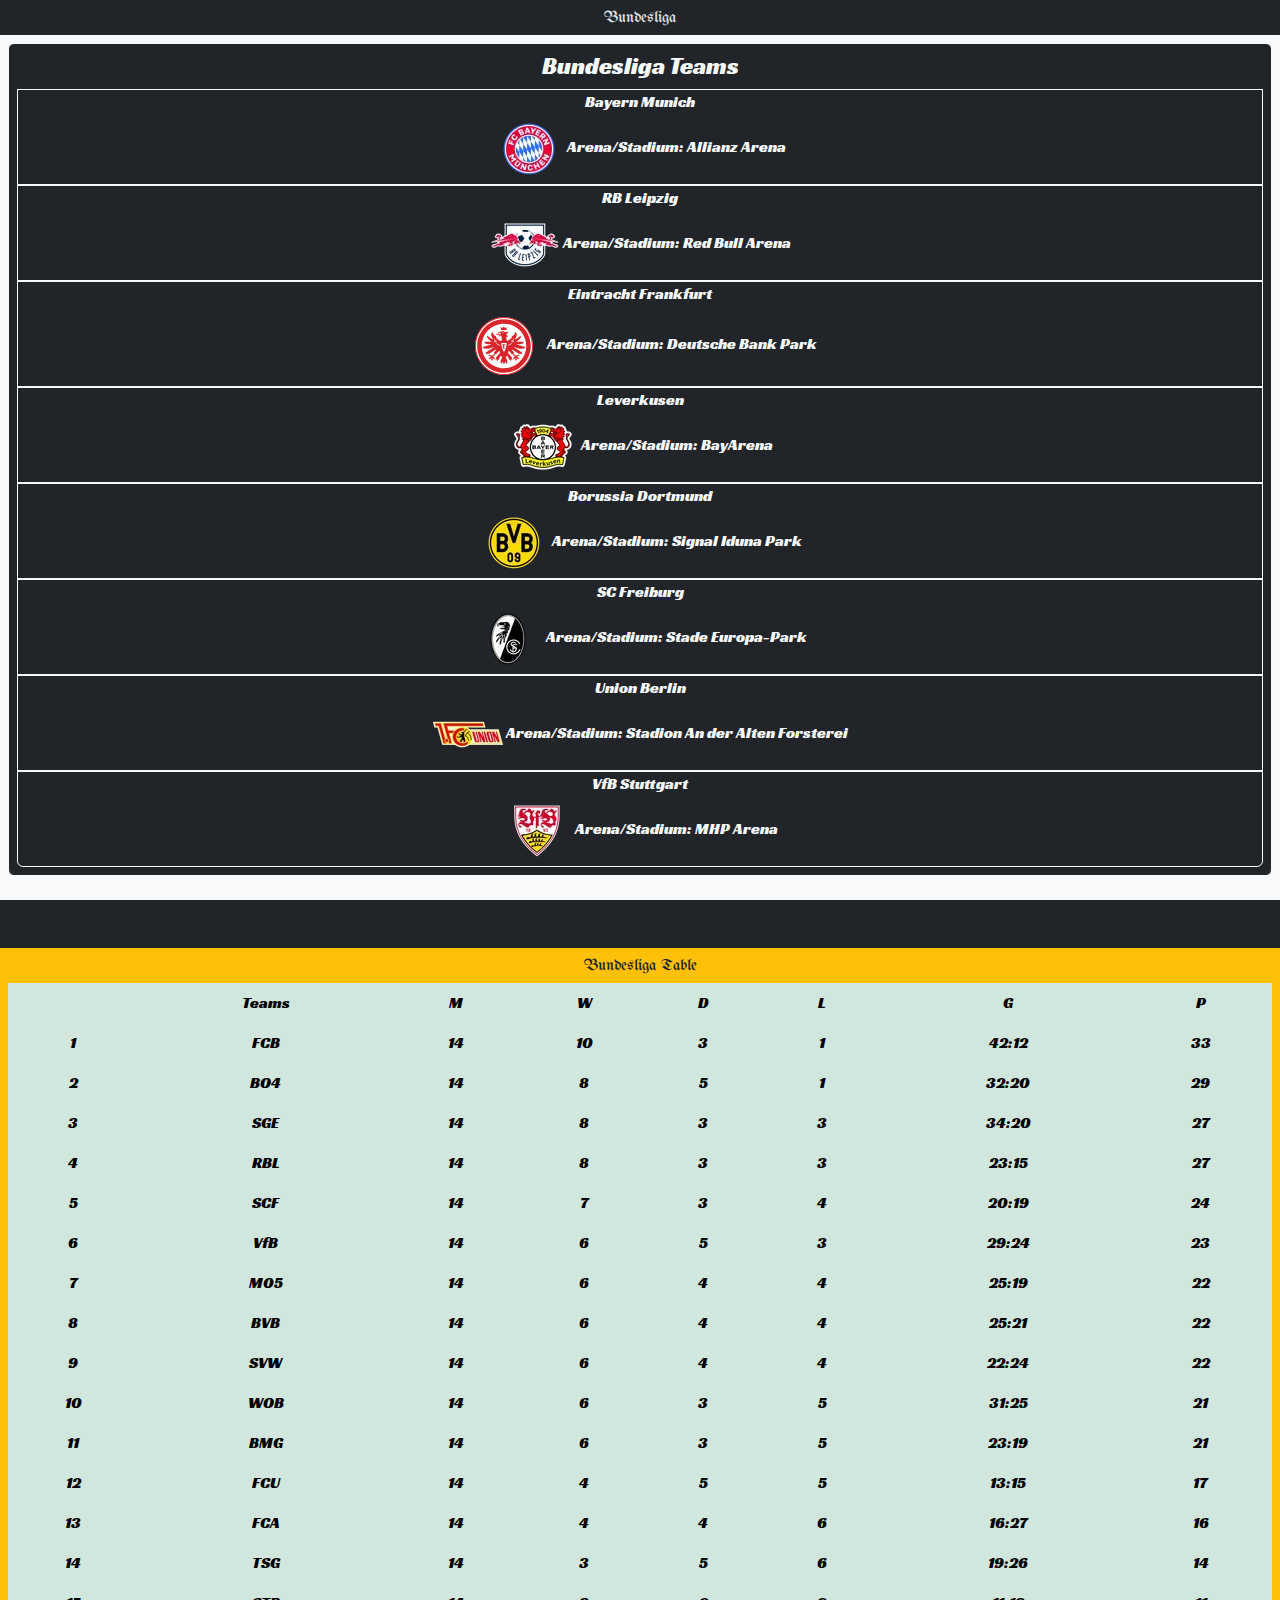
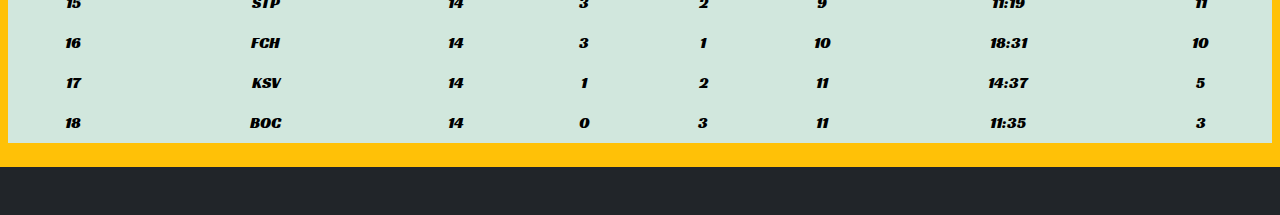
<file: bundesliga.html>
<!DOCTYPE html>
<html lang="en" data-bs-theme="dark">
<head>
    <meta charset="UTF-8">
    <meta name="viewport" content="width=device-width, initial-scale=1.0">
    <title>Document</title>
    <script async src="https://pagead2.googlesyndication.com/pagead/js/adsbygoogle.js?client=ca-pub-6960896541212988"
     crossorigin="anonymous"></script>
    <link href="https://cdn.jsdelivr.net/npm/bootstrap@5.3.3/dist/css/bootstrap.min.css" rel="stylesheet">
    <link rel="stylesheet" href="styles.css">
    <script src="https://cdn.jsdelivr.net/npm/bootstrap@5.3.3/dist/js/bootstrap.bundle.min.js"></script>
</head>
<body>
    <p class="h1- h6 text-center mt-2 ball">Bundesliga</p>
    <div class="container-fluid mb-5 p-2 mt-2 bg-light text-dark text-center">
        <ul class="bg-dark border border-light rounded p-2 text-center text-light">
            <h4>Bundesliga Teams</h4>
            <li class="list-group-item border border-light">
                Bayern Munich<br>
                <img src="fcb.webp">
                Arena/Stadium: Allianz Arena
            </li>
            <li class="list-group-item border border-light">
                RB Leipzig<br>
                <img src="Leipzig.webp">
                Arena/Stadium: Red Bull Arena
            </li>
            <li class="list-group-item border border-light">
                Eintracht Frankfurt<br>
                <img src="frankfurt.svg">
                Arena/Stadium:  Deutsche Bank Park
            </li>
            <li class="list-group-item border border-light">
                Leverkusen<br>
                <img src="Leverkusen.webp">
                Arena/Stadium: BayArena
            </li>
            <li class="list-group-item border border-light">
                Borussia Dortmund<br>
                <img src="BVB.webp">
                Arena/Stadium: Signal Iduna Park
            </li>
            <li class="list-group-item border border-light">
                SC Freiburg<br>
                <img src="Freiburg.webp">
                Arena/Stadium: Stade Europa-Park
            </li>
            <li class="list-group-item border border-light">
                Union Berlin<br>
                <img src="Union-Berlin.webp">
                Arena/Stadium: Stadion An der Alten Forsterei
            </li>
            <li class="list-group-item border border-light">
                VfB Stuttgart<br>
                <img src="Stuttgart.webp">
                Arena/Stadium: MHP Arena
            </li>
        </ul>
    </div>
    <div class="container-fluid text-dark text-center mb-5 p-2 bg-warning">
        <p class="h1- h6 ball">Bundesliga Table</p>
        <table class="table table-hover table-borderless table-responsive table-success">
            <thead>
                <tr>
                    <th></th>
                    <th>Teams</th>
                    <th>M</th>
                    <th>W</th>
                    <th>D</th>
                    <th>L</th>
                    <th>G</th>
                    <th>P</th>
                </tr>
                <tr>
                    <td>1</td>
                    <td>FCB</td>
                    <td>14</td>
                    <td>10</td>
                    <td>3</td>
                    <td>1</td>
                    <td>42:12</td>
                    <td>33</td>
                </tr>
                <tr>
                    <td>2</td>
                    <td>BO4</td>
                    <td>14</td>
                    <td>8</td>
                    <td>5</td>
                    <td>1</td>
                    <td>32:20</td>
                    <td>29</td>
                </tr>
                <tr>
                    <td>3</td>
                    <td>SGE</td>
                    <td>14</td>
                    <td>8</td>
                    <td>3</td>
                    <td>3</td>
                    <td>34:20</td>
                    <td>27</td>
                </tr>
                <tr>
                    <td>4</td>
                    <td>RBL</td>
                    <td>14</td>
                    <td>8</td>
                    <td>3</td>
                    <td>3</td>
                    <td>23:15</td>
                    <td>27</td>
                </tr>
                <tr>
                    <td>5</td>
                    <td>SCF</td>
                    <td>14</td>
                    <td>7</td>
                    <td>3</td>
                    <td>4</td>
                    <td>20:19</td>
                    <td>24</td>
                </tr>
                <tr>
                    <td>6</td>
                    <td>VfB</td>
                    <td>14</td>
                    <td>6</td>
                    <td>5</td>
                    <td>3</td>
                    <td>29:24</td>
                    <td>23</td>
                </tr>
                <tr>
                    <td>7</td>
                    <td>M05</td>
                    <td>14</td>
                    <td>6</td>
                    <td>4</td>
                    <td>4</td>
                    <td>25:19</td>
                    <td>22</td>
                </tr>
                <tr>
                    <td>8</td>
                    <td>BVB</td>
                    <td>14</td>
                    <td>6</td>
                    <td>4</td>
                    <td>4</td>
                    <td>25:21</td>
                    <td>22</td>
                </tr>
                <tr>
                    <td>9</td>
                    <td>SVW</td>
                    <td>14</td>
                    <td>6</td>
                    <td>4</td>
                    <td>4</td>
                    <td>22:24</td>
                    <td>22</td>
                </tr>
                <tr>
                    <td>10</td>
                    <td>WOB</td>
                    <td>14</td>
                    <td>6</td>
                    <td>3</td>
                    <td>5</td>
                    <td>31:25</td>
                    <td>21</td>
                </tr>
                <tr>
                    <td>11</td>
                    <td>BMG</td>
                    <td>14</td>
                    <td>6</td>
                    <td>3</td>
                    <td>5</td>
                    <td>23:19</td>
                    <td>21</td>
                </tr>
                <tr>
                    <td>12</td>
                    <td>FCU</td>
                    <td>14</td>
                    <td>4</td>
                    <td>5</td>
                    <td>5</td>
                    <td>13:15</td>
                    <td>17</td>
                </tr>
                <tr>
                    <td>13</td>
                    <td>FCA</td>
                    <td>14</td>
                    <td>4</td>
                    <td>4</td>
                    <td>6</td>
                    <td>16:27</td>
                    <td>16</td>
                </tr>
                <tr>
                    <td>14</td>
                    <td>TSG</td>
                    <td>14</td>
                    <td>3</td>
                    <td>5</td>
                    <td>6</td>
                    <td>19:26</td>
                    <td>14</td>
                </tr>
                <tr>
                    <td>15</td>
                    <td>STP</td>
                    <td>14</td>
                    <td>3</td>
                    <td>2</td>
                    <td>9</td>
                    <td>11:19</td>
                    <td>11</td>
                </tr>
                <tr>
                    <td>16</td>
                    <td>FCH</td>
                    <td>14</td>
                    <td>3</td>
                    <td>1</td>
                    <td>10</td>
                    <td>18:31</td>
                    <td>10</td>
                </tr>
                <tr>
                    <td>17</td>
                    <td>KSV</td>
                    <td>14</td>
                    <td>1</td>
                    <td>2</td>
                    <td>11</td>
                    <td>14:37</td>
                    <td>5</td>
                </tr>
                <tr>
                    <td>18</td>
                    <td>BOC</td>
                    <td>14</td>
                    <td>0</td>
                    <td>3</td>
                    <td>11</td>
                    <td>11:35</td>
                    <td>3</td>
                </tr>
            </thead>
        </table>
    </div>
</body>
</html>
</file>
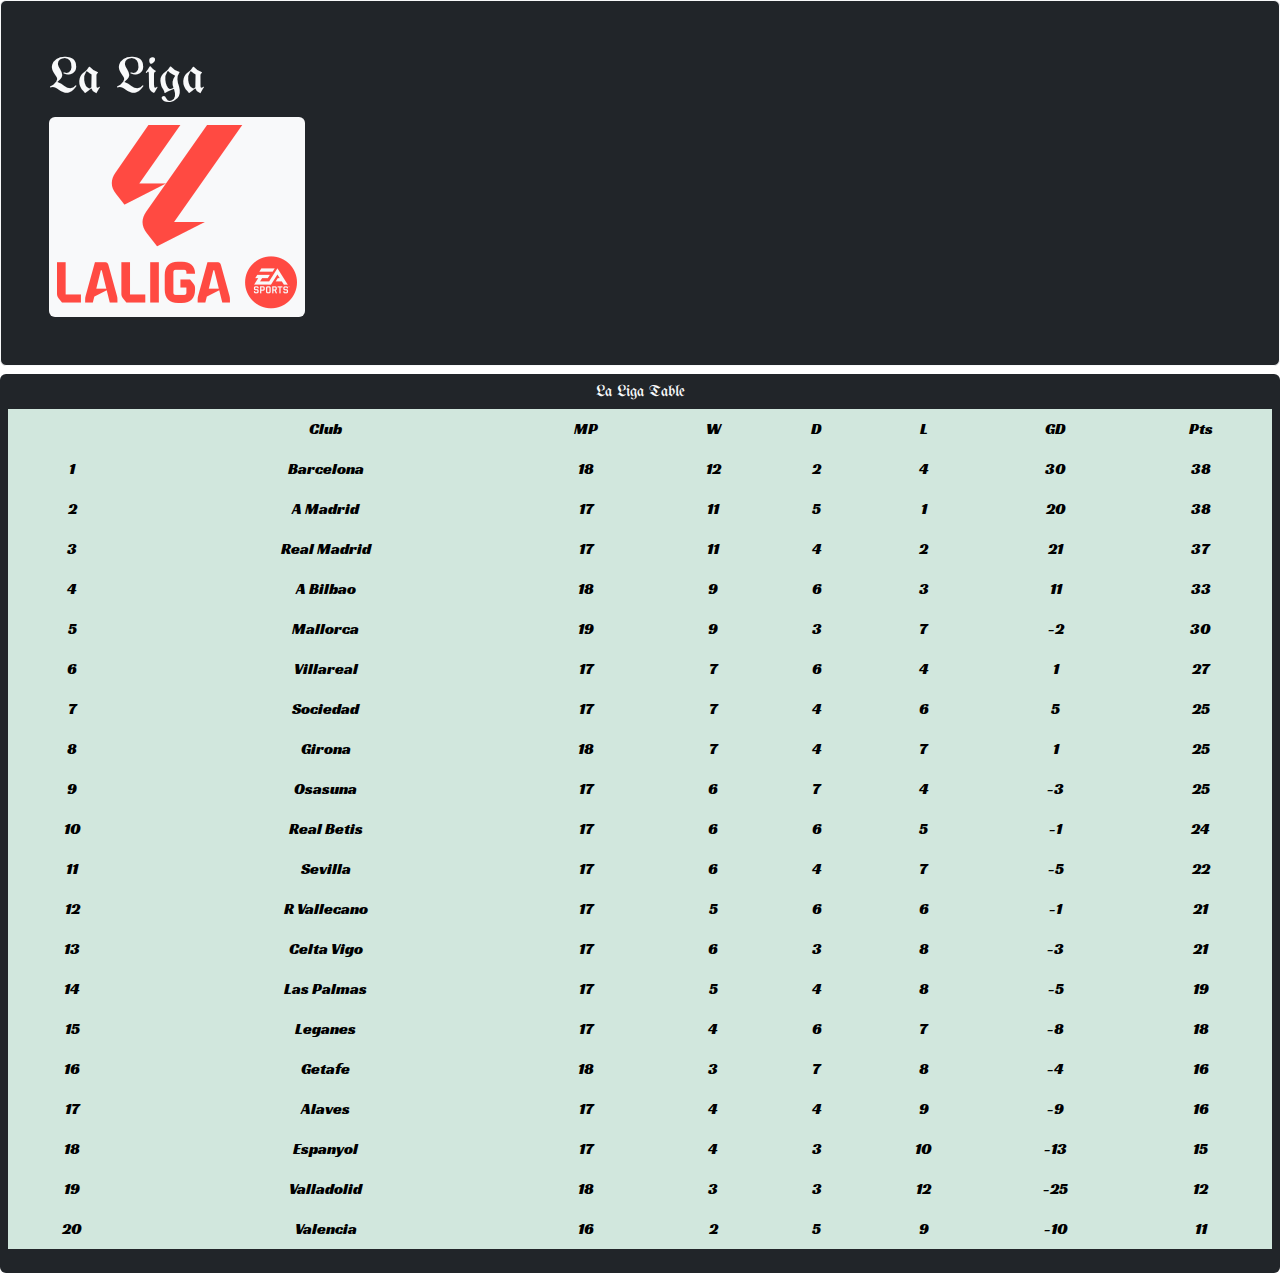
<file: la liga.html>
<!DOCTYPE html>
<html lang="en">
<head>
  <meta charset="UTF-8">
  <meta name="viewport" content="width=device-width, initial-scale=1.0">
  <title>La Liga</title>
  <link href="https://cdn.jsdelivr.net/npm/bootstrap@5.3.3/dist/css/bootstrap.min.css" rel="stylesheet">
  <link rel="stylesheet" href="styles.css">
  <script src="https://cdn.jsdelivr.net/npm/bootstrap@5.3.3/dist/js/bootstrap.bundle.min.js"></script>
  <script async src="https://pagead2.googlesyndication.com/pagead/js/adsbygoogle.js?client=ca-pub-6960896541212988"
     crossorigin="anonymous"></script>
</head>
<body>
  <div class="container-fluid p-5 mb-2 bg-dark text-light rounded border border-light">
    <p class="h1- h6 ball" style="font-size: 50px;">La Liga</p>
    <img src="La Liga.png" class="bg-light rounded p-2">
  </div>
  <div class="container-fluid text-light text-center mb-2 p-2 bg-dark rounded">
    <p class="h1- h6 ball">La Liga Table</p>
    <table class="table >Ptable-hover table-borderless table-responsive table-success">
        <thead>
            <tr>
                <th></th>
                <th>Club</th>
                <th>MP</th>
                <th>W</th>
                <th>D</th>
                <th>L</th>
                <th>GD</th>
                <th>Pts</th>
            </tr>
          <tbody>
            <tr>
              <td>1</td>
              <td>Barcelona</td>
              <td>18</td>
              <td>12</td>
              <td>2</td>
              <td>4</td>
              <td>30</td>
              <td>38</td>
            </tr>
            <tr>
              <td>2</td>
              <td>A Madrid</td>
              <td>17</td>
              <td>11</td>
              <td>5</td>
              <td>1</td>
              <td>20</td>
              <td>38</td>
            </tr>
            <tr>
              <td>3</td>
              <td>Real Madrid</td>
              <td>17</td>
              <td>11</td>
              <td>4</td>
              <td>2</td>
              <td>21</td>
              <td>37</td>
            </tr>
            <tr>
              <td>4</td>
              <td>A Bilbao</td>
              <td>18</td>
              <td>9</td>
              <td>6</td>
              <td>3</td>
              <td>11</td>
              <td>33</td>
            </tr>
            <tr>
              <td>5</td>
              <td>Mallorca</td>
              <td>19</td>
              <td>9</td>
              <td>3</td>
              <td>7</td>
              <td>-2</td>
              <td>30</td>
            </tr>
            <tr>
              <td>6</td>
              <td>Villareal</td>
              <td>17</td>
              <td>7</td>
              <td>6</td>
              <td>4</td>
              <td>1</td>
              <td>27</td>
            </tr>
            <tr>
              <td>7</td>
              <td>Sociedad</td>
              <td>17</td>
              <td>7</td>
              <td>4</td>
              <td>6</td>
              <td>5</td>
              <td>25</td>
            </tr>
            <tr>
              <td>8</td>
              <td>Girona</td>
              <td>18</td>
              <td>7</td>
              <td>4</td>
              <td>7</td>
              <td>1</td>
              <td>25</td>
            </tr>
            <tr>
              <td>9</td>
              <td>Osasuna</td>
              <td>17</td>
              <td>6</td>
              <td>7</td>
              <td>4</td>
              <td>-3</td>
              <td>25</td>
            </tr>
            <tr>
              <td>10</td>
              <td>Real Betis</td>
              <td>17</td>
              <td>6</td>
              <td>6</td>
              <td>5</td>
              <td>-1</td>
              <td>24</td>
            </tr>
            <tr>
              <td>11</td>
              <td>Sevilla</td>
              <td>17</td>
              <td>6</td>
              <td>4</td>
              <td>7</td>
              <td>-5</td>
              <td>22</td>
            </tr>
            <tr>
              <td>12</td>
              <td>R Vallecano</td>
              <td>17</td>
              <td>5</td>
              <td>6</td>
              <td>6</td>
              <td>-1</td>
              <td>21</td>
            </tr>
            <tr>
              <td>13</td>
              <td>Celta Vigo</td>
              <td>17</td>
              <td>6</td>
              <td>3</td>
              <td>8</td>
              <td>-3</td>
              <td>21</td>
            </tr>
            <tr>
              <td>14</td>
              <td>Las Palmas</td>
              <td>17</td>
              <td>5</td>
              <td>4</td>
              <td>8</td>
              <td>-5</td>
              <td>19</td>
            </tr>
            <tr>
              <td>15</td>
              <td>Leganes</td>
              <td>17</td>
              <td>4</td>
              <td>6</td>
              <td>7</td>
              <td>-8</td>
              <td>18</td>
            </tr>
            <tr>
              <td>16</td>
              <td>Getafe</td>
              <td>18</td>
              <td>3</td>
              <td>7</td>
              <td>8</td>
              <td>-4</td>
              <td>16</td>
            </tr>
            <tr>
              <td>17</td>
              <td>Alaves</td>
              <td>17</td>
              <td>4</td>
              <td>4</td>
              <td>9</td>
              <td>-9</td>
              <td>16</td>
            </tr>
            <tr>
              <td>18</td>
              <td>Espanyol</td>
              <td>17</td>
              <td>4</td>
              <td>3</td>
              <td>10</td>
              <td>-13</td>
              <td>15</td>
            </tr>
            <tr>
              <td>19</td>
              <td>Valladolid</td>
              <td>18</td>
              <td>3</td>
              <td>3</td>
              <td>12</td>
              <td>-25</td>
              <td>12</td>
            </tr>
            <tr>
              <td>20</td>
              <td>Valencia</td>
              <td>16</td>
              <td>2</td>
              <td>5</td>
              <td>9</td>
              <td>-10</td>
              <td>11</td>
            </tr>
          </tbody>
    </table>
</div>
</body>
</html>
</file>
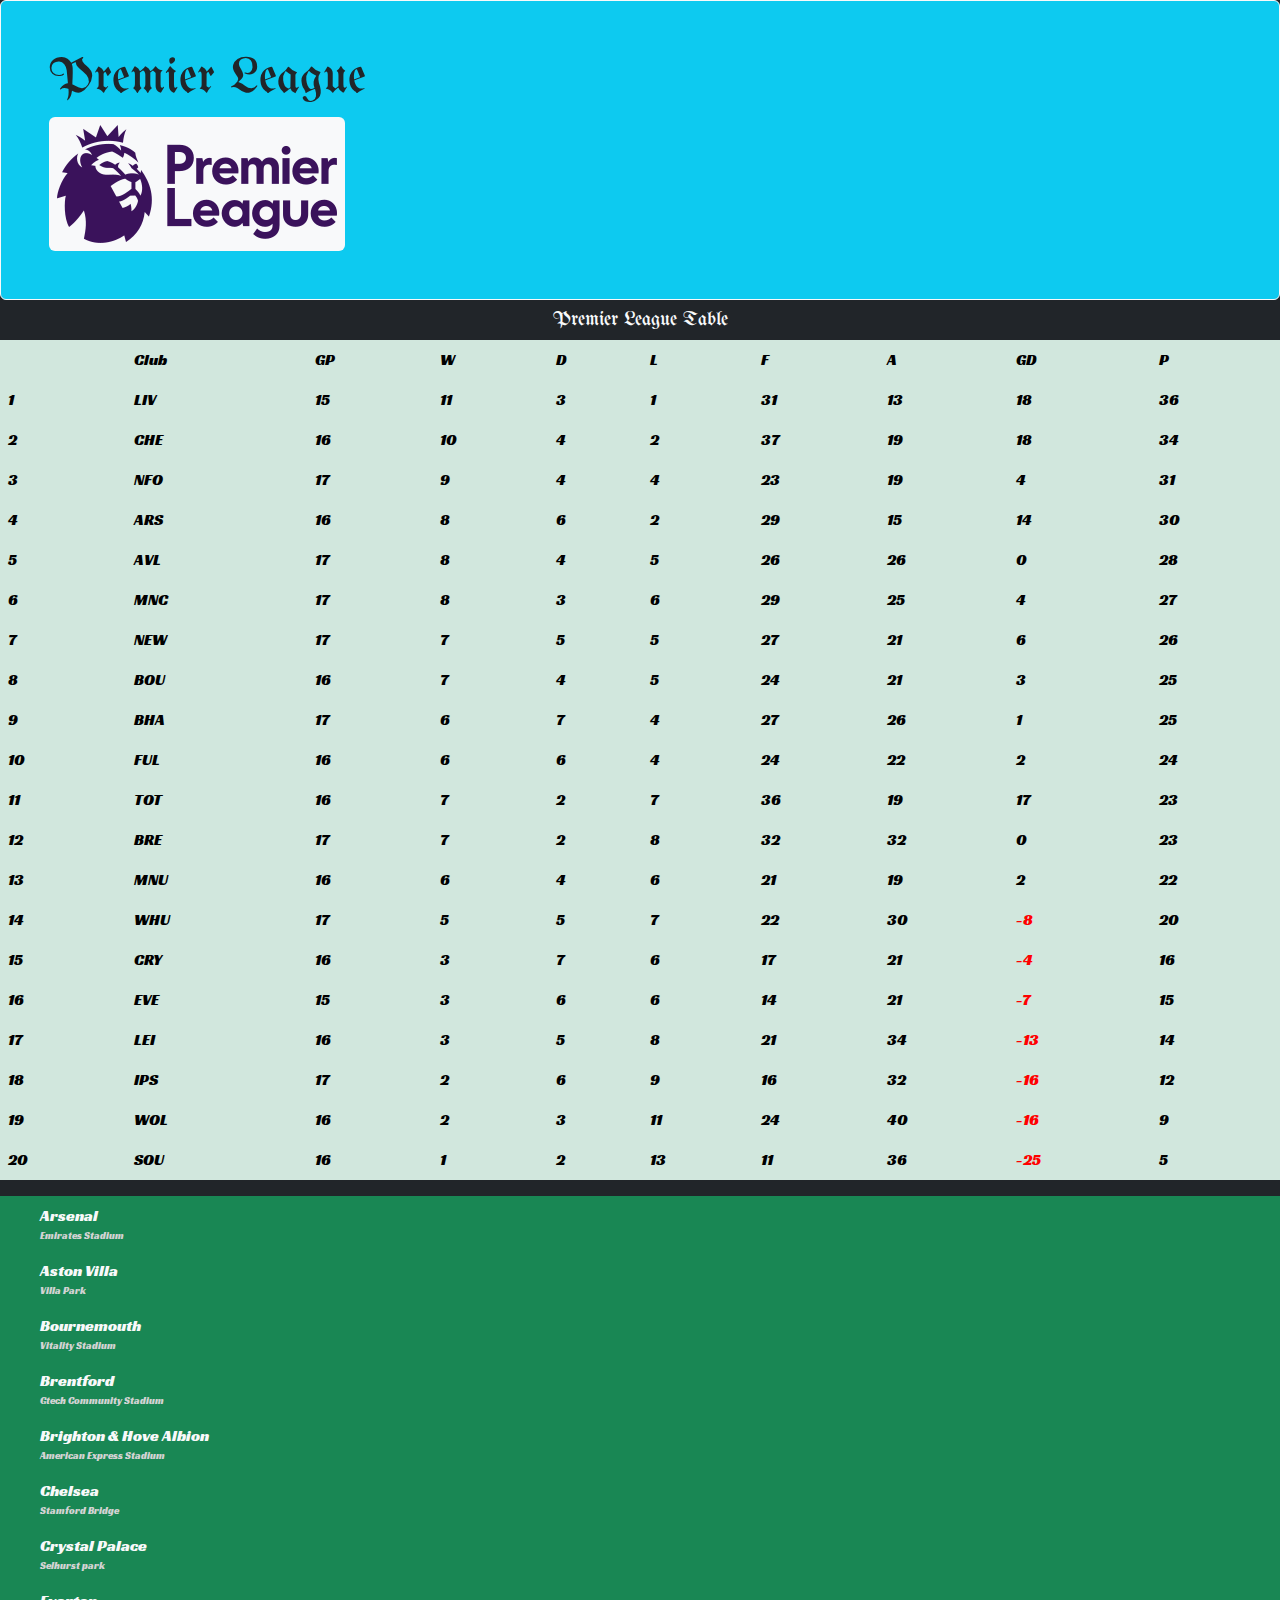
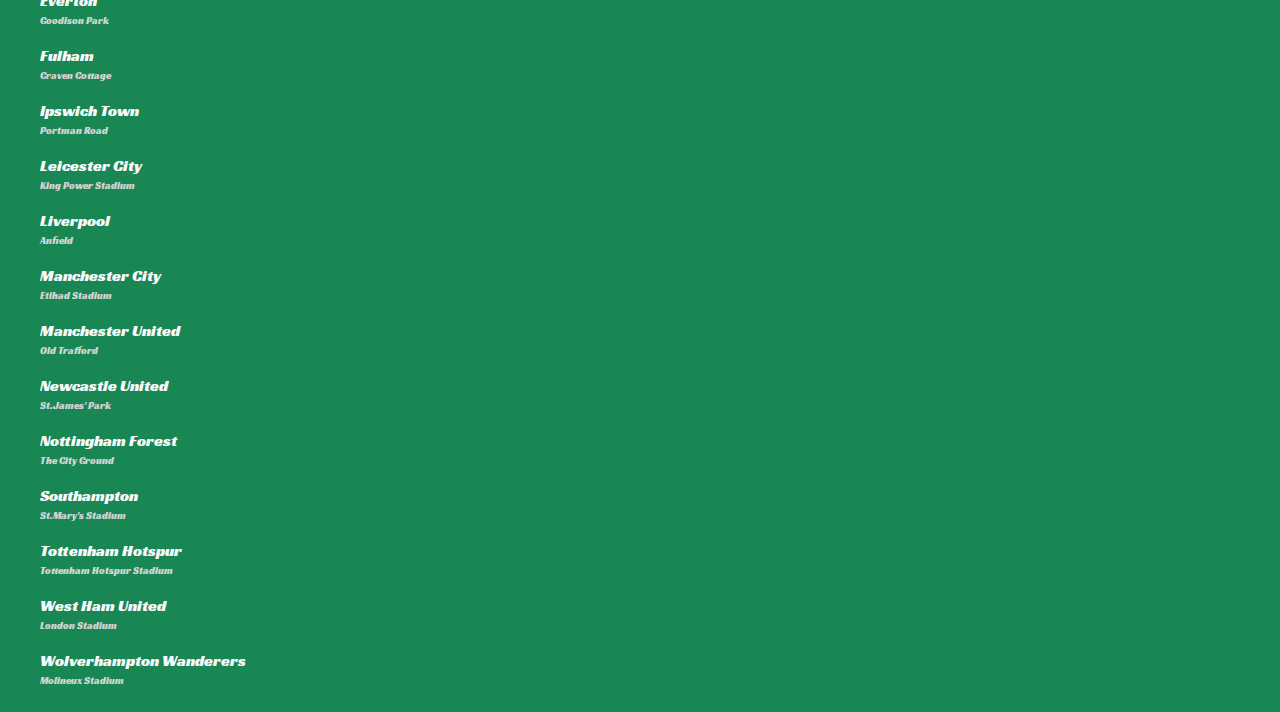
<file: premier league.html>
<!DOCTYPE html>
<html lang="en" data-bs-theme="dark">
<head>
  <meta charset="UTF-8">
  <meta name="viewport" content="width=device-width, initial-scale=1.0">
  <title>Premier League</title>
  <script async src="https://pagead2.googlesyndication.com/pagead/js/adsbygoogle.js?client=ca-pub-6960896541212988"
     crossorigin="anonymous"></script>
  <link href="https://cdn.jsdelivr.net/npm/bootstrap@5.3.3/dist/css/bootstrap.min.css" rel="stylesheet">
  <link rel="stylesheet" href="styles.css">
  <script src="https://cdn.jsdelivr.net/npm/bootstrap@5.3.3/dist/js/bootstrap.bundle.min.js"></script>
   <style>
    *
    {
        list-style: none;
    }
    p.teams
    {
        font-size: 10px;
        color: lightgrey;
    }
  </style>
</head>
<body>
  <div class="container-fluid p-5 mb-2 bg-info text-dark rounded border border-light">
    <p class="h1- h6 ball" style="font-size: 50px;">Premier League</p>
    <img src="Premier_League_Logo.png" class="bg-light rounded p-2">
  </div>
    <p class="h1- h6 ball text-light text-center" style="font-size: 20px";>Premier League Table</p>
    <table class="table table-hover table-borderless table-responsive table-success">
        <thead>
            <tr>
                <th></th>
                <th>Club</th>
                <th>GP</th>
                <th>W</th>
                <th>D</th>
                <th>L</th>
                <th>F</th>
                <th>A</th>
                <th>GD</th>
                <th>P</th>
            </tr>
        </thead>
        <tbody>
            <tr>
                <td>1</td>
                <td>LIV</td>
                <td>15</td>
                <td>11</td>
                <td>3</td>
                <td>1</td>
                <td>31</td>
                <td>13</td>
                <td>18</td>
                <td>36</td>
            </tr>
            <tr>
                <td>2</td>
                <td>CHE</td>
                <td>16</td>
                <td>10</td>
                <td>4</td>
                <td>2</td>
                <td>37</td>
                <td>19</td>
                <td>18</td>
                <td>34</td>
            </tr>
            <tr>
                <td>3</td>
                <td>NFO</td>
                <td>17</td>
                <td>9</td>
                <td>4</td>
                <td>4</td>
                <td>23</td>
                <td>19</td>
                <td>4</td>
                <td>31</td>
            </tr>
            <tr>
                <td>4</td>
                <td>ARS</td>
                <td>16</td>
                <td>8</td>
                <td>6</td>
                <td>2</td>
                <td>29</td>
                <td>15</td>
                <td>14</td>
                <td>30</td>
            </tr>
            <tr>
                <td>5</td>
                <td>AVL</td>
                <td>17</td>
                <td>8</td>
                <td>4</td>
                <td>5</td>
                <td>26</td>
                <td>26</td>
                <td>0</td>
                <td>28</td>
            </tr>
            <tr>
                <td>6</td>
                <td>MNC</td>
                <td>17</td>
                <td>8</td>
                <td>3</td>
                <td>6</td>
                <td>29</td>
                <td>25</td>
                <td>4</td>
                <td>27</td>
            </tr>
            <tr>
                <td>7</td>
                <td>NEW</td>
                <td>17</td>
                <td>7</td>
                <td>5</td>
                <td>5</td>
                <td>27</td>
                <td>21</td>
                <td>6</td>
                <td>26</td>
            </tr>
            <tr>
                <td>8</td>
                <td>BOU</td>
                <td>16</td>
                <td>7</td>
                <td>4</td>
                <td>5</td>
                <td>24</td>
                <td>21</td>
                <td>3</td>
                <td>25</td>
            </tr>
            <tr>
                <td>9</td>
                <td>BHA</td>
                <td>17</td>
                <td>6</td>
                <td>7</td>
                <td>4</td>
                <td>27</td>
                <td>26</td>
                <td>1</td>
                <td>25</td>
            </tr>
            <tr>
                <td>10</td>
                <td>FUL</td>
                <td>16</td>
                <td>6</td>
                <td>6</td>
                <td>4</td>
                <td>24</td>
                <td>22</td>
                <td>2</td>
                <td>24</td>
            </tr>
            <tr>
                <td>11</td>
                <td>TOT</td>
                <td>16</td>
                <td>7</td>
                <td>2</td>
                <td>7</td>
                <td>36</td>
                <td>19</td>
                <td>17</td>
                <td>23</td>
            </tr>
            <tr>
                <td>12</td>
                <td>BRE</td>
                <td>17</td>
                <td>7</td>
                <td>2</td>
                <td>8</td>
                <td>32</td>
                <td>32</td>
                <td>0</td>
                <td>23</td>
            </tr>
            <tr>
                <td>13</td>
                <td>MNU</td>
                <td>16</td>
                <td>6</td>
                <td>4</td>
                <td>6</td>
                <td>21</td>
                <td>19</td>
                <td>2</td>
                <td>22</td>
            </tr>
            <tr>
                <td>14</td>
                <td>WHU</td>
                <td>17</td>
                <td>5</td>
                <td>5</td>
                <td>7</td>
                <td>22</td>
                <td>30</td>
                <td style="color: red;">-8</td>
                <td>20</td>
            </tr>
            <tr>
                <td>15</td>
                <td>CRY</td>
                <td>16</td>
                <td>3</td>
                <td>7</td>
                <td>6</td>
                <td>17</td>
                <td>21</td>
                <td style="color: red;">-4</td>
                <td>16</td>
            </tr>
            <tr>
                <td>16</td>
                <td>EVE</td>
                <td>15</td>
                <td>3</td>
                <td>6</td>
                <td>6</td>
                <td>14</td>
                <td>21</td>
                <td style="color: red;">-7</td>
                <td>15</td>
            </tr>
            <tr>
                <td>17</td>
                <td>LEI</td>
                <td>16</td>
                <td>3</td>
                <td>5</td>
                <td>8</td>
                <td>21</td>
                <td>34</td>
                <td style="color: red;">-13</td>
                <td>14</td>
            </tr>
            <tr>
                <td>18</td>
                <td>IPS</td>
                <td>17</td>
                <td>2</td>
                <td>6</td>
                <td>9</td>
                <td>16</td>
                <td>32</td>
                <td style="color: red;">-16</td>
                <td>12</td>
            </tr>
            <tr>
                <td>19</td>
                <td>WOL</td>
                <td>16</td>
                <td>2</td>
                <td>3</td>
                <td>11</td>
                <td>24</td>
                <td>40</td>
                <td style="color: red;">-16</td>
                <td>9</td>
            </tr>
            <tr>
                <td>20</td>
                <td>SOU</td>
                <td>16</td>
                <td>1</td>
                <td>2</td>
                <td>13</td>
                <td>11</td>
                <td>36</td>
                <td style="color: red;">-25</td>
                <td>5</td>
            </tr>
        </tbody>
    </table>
  <div class="container-fluid bg-success p-2 text-light">
    <ul>
        <li class="teams1">Arsenal<br><p class="teams">Emirates Stadium</p></li>
        <li class="teams2">Aston Villa<br><p class="teams">Villa Park</p></li>
        <li class="teams3">Bournemouth<br><p class="teams">Vitality Stadium</p></li>
        <li class="teams4">Brentford<br><p class="teams">Gtech Community Stadium</p></li>
        <li class="teams5">Brighton & Hove Albion<br><p class="teams">American Express Stadium</p></li>
        <li class="teams6">Chelsea<br><p class="teams">Stamford Bridge</p></li>
        <li class="teams7">Crystal Palace<br><p class="teams">Selhurst park</p></li>
        <li class="teams8">Everton<br><p class="teams">Goodison Park</p></li>
        <li class="teams9">Fulham<br><p class="teams">Craven Cottage</p></li>
        <li class="teams10">Ipswich Town<br><p class="teams">Portman Road</p></li>
        <li class="teams11">Leicester City<br><p class="teams">King Power Stadium</p></li>
        <li class="teams12">Liverpool<br><p class="teams">Anfield</p></li>
        <li class="teams13">Manchester City<br><p class="teams">Etihad Stadium</p></li>
        <li class="teams14">Manchester United<br><p class="teams">Old Trafford</p></li>
        <li class="teams15">Newcastle United<br><p class="teams">St.James' Park</p></li>
        <li class="teams16">Nottingham Forest<br><p class="teams">The City Ground</p></li>
        <li class="teams17">Southampton<br><p class="teams">St.Mary's Stadium</p></li>
        <li class="teams18">Tottenham Hotspur<br><p class="teams">Tottenham Hotspur Stadium</p></li>
        <li class="teams19">West Ham United<br><p class="teams">London Stadium</p></li>
        <li class="teams20">Wolverhampton Wanderers<br><p class="teams">Molineux Stadium</p></li>
    </ul>
</div>
</body>
</html>
</file>
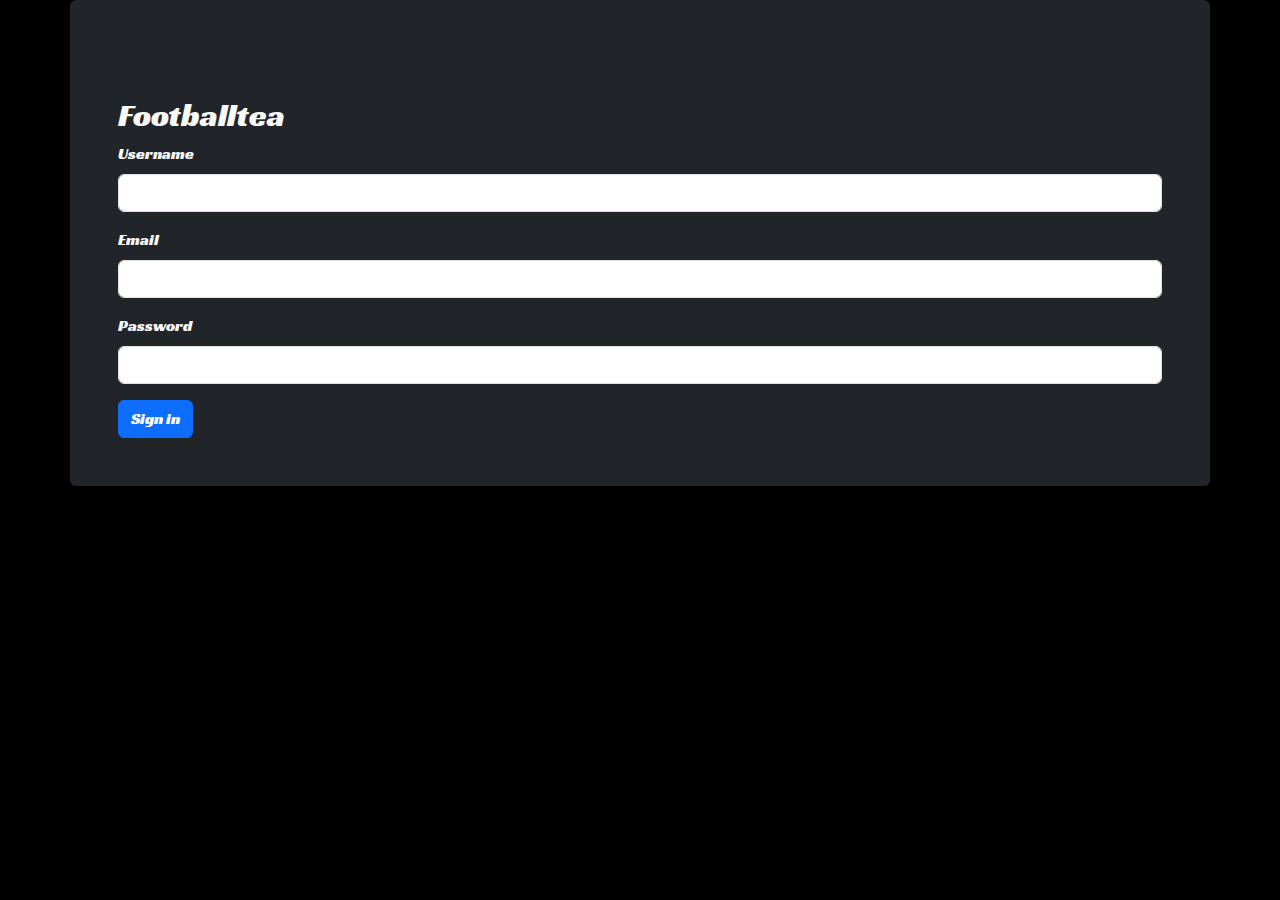
<file: sign in.html>
<!DOCTYPE html>
<html lang="en">
<head>
    <meta charset="UTF-8">
    <meta name="viewport" content="width=device-width, initial-scale=1.0">
    <title>Footballtea</title>
    <link href="https://cdn.jsdelivr.net/npm/bootstrap@5.3.3/dist/css/bootstrap.min.css" rel="stylesheet">
    <script src="https://cdn.jsdelivr.net/npm/bootstrap@5.3.3/dist/js/bootstrap.bundle.min.js"></script>
    <link rel="stylesheet" href="style.css">
    <style>
        body
        {
            background-color: black;
            color: white;
        }
        .hidden {
            display: none;
        }
    </style>
</head>
<body>
    <div class="container bg-dark text-light p-5 rounded">
        <h2 class="mt-5">Footballtea</h2>
        <form id="loginForm" class="needs-validation" novalidate>
            <div class="mb-3">
                <label for="username" class="form-label">Username</label>
                <input type="text" class="form-control" id="username" name="username" minlength="7" required>
                <div class="invalid-feedback">
                    Username must be at least 7 characters long.
                </div>
            </div>
            <div class="mb-3">
                <label for="email" class="form-label">Email</label>
                <input type="email" class="form-control" id="email" name="email" required>
                <div class="invalid-feedback">
                    Please enter a valid email address.
                </div>
            </div>
            <div class="mb-3">
                <label for="password" class="form-label">Password</label>
                <input type="password" class="form-control" id="password" name="password" required>
                <div class="invalid-feedback">
                    Password must contain at least 8 characters, including an uppercase letter, a lowercase letter, a number, and a special character.
                </div>
            </div>
            <button type="submit" class="btn btn-primary">Sign in</button>
        </form>
    </div>

    <script>
        // Password validation pattern
        const passwordPattern = /^(?=.*[a-z])(?=.*[A-Z])(?=.*\d)(?=.*[@$!%*?&])[A-Za-z\d@$!%*?&]{8,}$/;

        // Form validation
        (() => {
            'use strict';
            const forms = document.querySelectorAll('.needs-validation');

            Array.prototype.slice.call(forms)
                .forEach((form) => {
                    form.addEventListener('submit', (event) => {
                        if (!form.checkValidity() || !passwordPattern.test(form.password.value)) {
                            event.preventDefault();
                            event.stopPropagation();
                        } else {
                            // Redirect to another page if form is valid
                            window.location.href = 'https://reuebebi.github.io/index.html';
                        }

                        form.classList.add('was-validated');
                    }, false);
                });
        })();
    </script>
</body>
</html>
</file>
<file: styles.css>
@import url('https://fonts.googleapis.com/css2?family=Racing+Sans+One&family=UnifrakturMaguntia&display=swap');
*{
    margin: 0;
    padding: 0;
    font-family: "Racing Sans One", serif;
    font-weight: 400;
    font-style: normal;
}
.ball
{
    font-family: "UnifrakturMaguntia", serif;
}
</file>
<file: style.css>
@import url('https://fonts.googleapis.com/css2?family=UnifrakturMaguntia&display=swap');
@import url('https://fonts.googleapis.com/css2?family=Racing+Sans+One&family=UnifrakturMaguntia&display=swap');
*{
    margin: 0;
    padding: 0;
    font-family: "Racing Sans One", serif;
    font-weight: 400;
    font-style: normal;
}
.ball
{
    font-family: 'UnifrakturMaguntia', serif;
}
</file>
